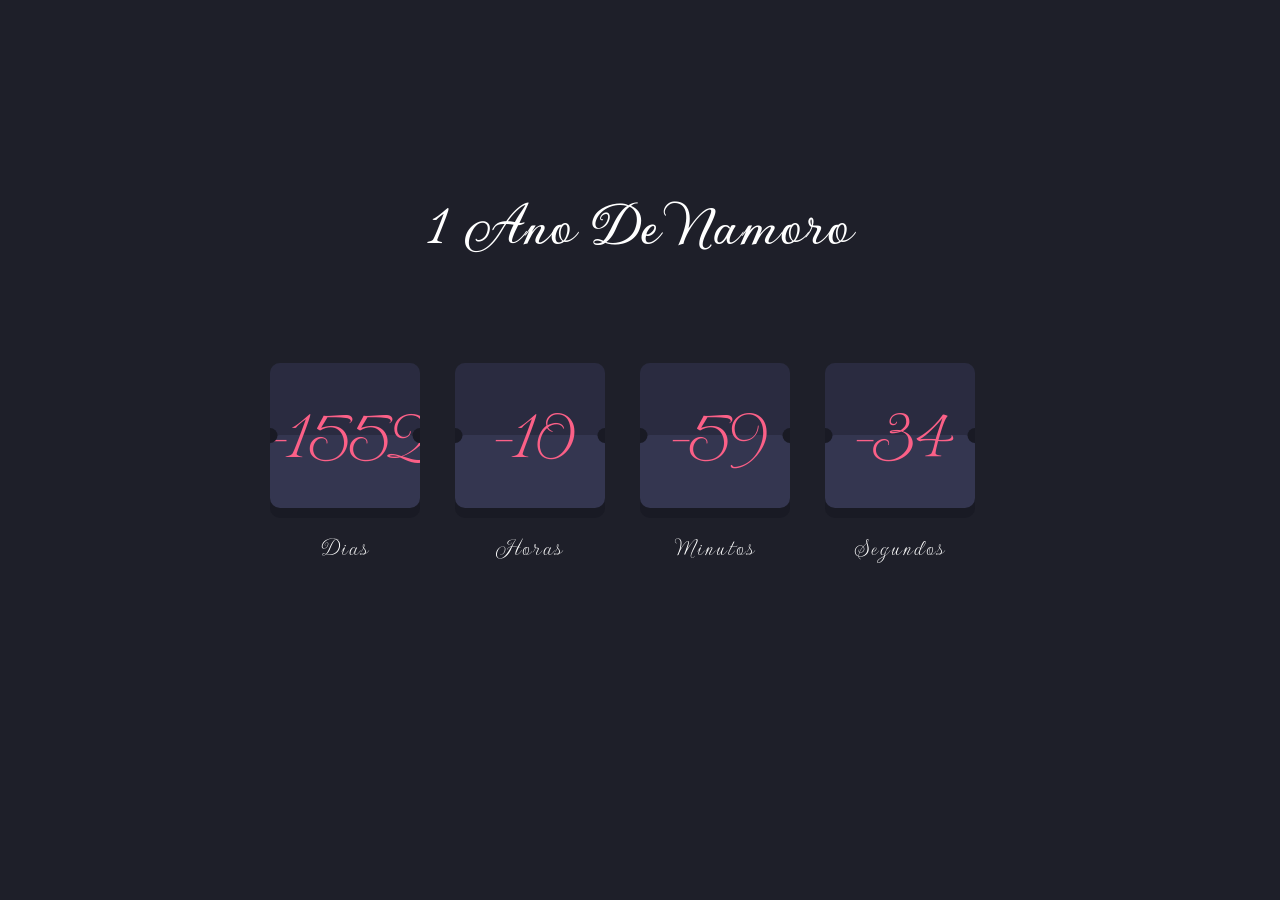
<file: index.html>
<!DOCTYPE html>
<html lang="en">

<head>
	<meta charset="UTF-8">
	<meta name="viewport" content="width=device-width, initial-scale=1.0">
	<!-- displays site properly based on user's device -->

	<link rel="icon" type="image/png" sizes="32x32" href="./Valentine_Countdown/favicon.ico">

	<title>Ana & Gabriel</title>

	<link rel="preconnect" href="https://fonts.googleapis.com">
	<link rel="preconnect" href="https://fonts.gstatic.com" crossorigin>
	<link href="https://fonts.googleapis.com/css2?family=Monsieur+La+Doulaise&family=Russo+One&family=Gwendolyn&family=Smooch&display=swap" rel="stylesheet">
	<link rel="stylesheet" href="./Valentine_Countdown/style.css">
	<script defer src="./Valentine_Countdown/script.js"></script>

</head>

<body>
	<div class="container">
		<div class="contentBox">
			<main>
				<h1>1 Ano de Namoro</h1>
				<div class="countdown">
					<div class="days">
						<span class="count" id="dd">00</span>
						<span class="count-txt" id="dd-txt">Dias</span>
					</div>
					<div class="hours">
						<span class="count" id="hr">00</span>
						<span class="count-txt" id="hr-txt">Horas</span>
					</div>
					<div class="minutes">
						<span class="count" id="min">00</span>
						<span class="count-txt" id="min-txt">Minutos</span>
					</div>
					<div class="seconds">
						<span class="count" id="sec">00</span>
						<span class="count-txt" id="sec-txt">Segundos</span>
					</div>
				</div>
			</main>
		</div>
	</div>
</body>

</html>
</file>
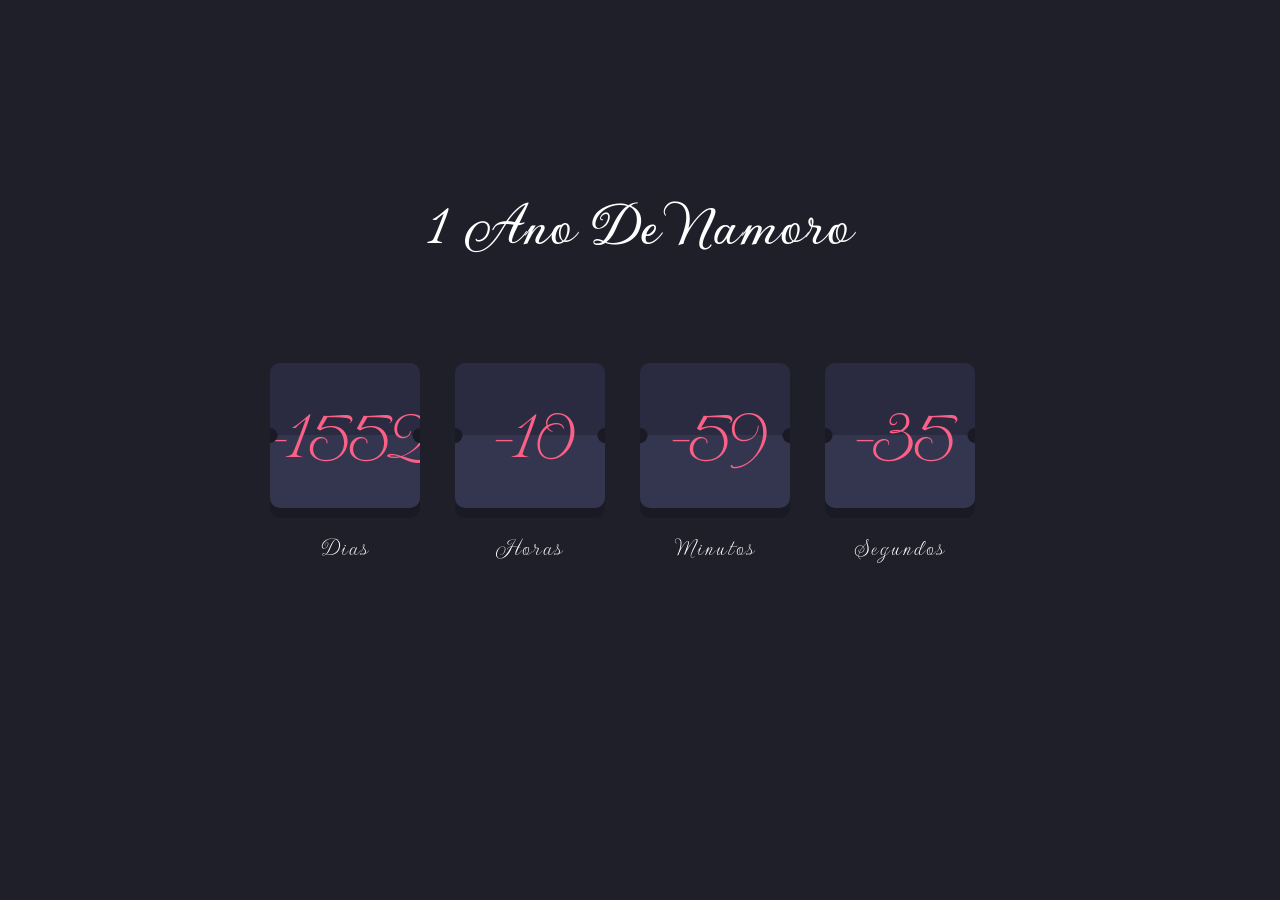
<file: Valentine_Countdown/index.html>
<!DOCTYPE html>
<html lang="en">

<head>
	<meta charset="UTF-8">
	<meta name="viewport" content="width=device-width, initial-scale=1.0">
	<!-- displays site properly based on user's device -->

	<link rel="icon" type="image/png" sizes="32x32" href="./favicon.ico">

	<title>Ana & Gabriel</title>

	<link rel="preconnect" href="https://fonts.googleapis.com">
	<link rel="preconnect" href="https://fonts.gstatic.com" crossorigin>
	<link href="https://fonts.googleapis.com/css2?family=Monsieur+La+Doulaise&family=Russo+One&family=Gwendolyn&family=Smooch&display=swap" rel="stylesheet">
	<link rel="stylesheet" href="style.css">
	<script defer src="script.js"></script>

</head>

<body>
	<div class="container">
		<div class="contentBox">
			<main>
				<h1>1 Ano de Namoro</h1>
				<div class="countdown">
					<div class="days">
						<span class="count" id="dd">00</span>
						<span class="count-txt" id="dd-txt">Dias</span>
					</div>
					<div class="hours">
						<span class="count" id="hr">00</span>
						<span class="count-txt" id="hr-txt">Horas</span>
					</div>
					<div class="minutes">
						<span class="count" id="min">00</span>
						<span class="count-txt" id="min-txt">Minutos</span>
					</div>
					<div class="seconds">
						<span class="count" id="sec">00</span>
						<span class="count-txt" id="sec-txt">Segundos</span>
					</div>
				</div>
			</main>
		</div>
	</div>
</body>

</html>
</file>
<file: Valentine_Countdown/style.css>
:root {
    --soft-red: hsl(345, 95%, 68%);
    /* ### Neutral */
    --dark-desaturated-blue: hsl(236, 21%, 26%);
    --very-dark-blue: hsl(235, 16%, 14%);
    --very-dark-black-blue: hsl(234, 17%, 12%);
    --main-bg: var(--very-dark-blue);
}

* {
    margin: 0;
    padding: 0;
    box-sizing: border-box;
}

body {
    width: 100%;
    height: 100vh;
    font-size: 14px;
    color: white;
    text-transform: uppercase;
    font-family: 'Gwendolyn', cursive;
}

body>* {
    transition: color 0.5s, background 1.0s ease;
}

.container {
    height: 100%;
    width: 100%;
    background-color: var(--main-bg);
    background-image: url(https://i.ibb.co/zXPzBGj/Ana-Gabriel.jpg);
    background-size: cover;
    background-repeat: no-repeat;
    background-blend-mode: soft-light;
    background-position: center;
    display: flex;
    justify-content: center;
    align-items: center;
    position: relative;
    padding: 1em;
}


main h1 {
    letter-spacing: 1px;
    text-align: center;
    margin-bottom: 100px;
    margin-top: 50px;
    width: 100%;
    font-size: 4rem;
    font-weight: 700;
    text-transform: capitalize;
}


main .countdown {
    display: flex;
    margin-bottom: 200px;
}

main .countdown>* {
    display: flex;
    flex-direction: column;
    margin-right: 2.5em;
}

main .countdown .count {
    display: block;
    width: 150px;
    height: 145px;
    color: var(--soft-red);
    background: var(--dark-desaturated-blue);
    border-radius: 10px;
    font-size: 5.5em;
    display: flex;
    justify-content: center;
    align-items: center;
    box-shadow: 0 10px 0 var(--very-dark-black-blue), 0 72px 0 rgba(0, 0, 0, 0.2) inset;
    position: relative;
    overflow-x: hidden;
}

main .countdown .count#sec {
    animation: anim 1s alternate linear infinite;
}

@keyframes anim {
    0%, 100% {
        box-shadow: 0 10px 0 var(--very-dark-black-blue), 0 72px 0 rgba(0, 0, 0, 0.2) inset;
    }
    100% {
        box-shadow: 0 10px 0 var(--very-dark-black-blue), 0 -72px 0 rgba(0, 0, 0, 0.2) inset;
    }
}

main .countdown .count::before {
    top: calc(50% - 7.5px);
    left: 0;
    transform: translateX(-50%);
    position: absolute;
    content: '';
    width: 15px;
    height: 15px;
    background: var(--very-dark-black-blue);
    border-radius: 50%;
}

main .countdown .count::after {
    top: calc(50% - 7.5px);
    right: 0;
    transform: translateX(50%);
    position: absolute;
    content: '';
    width: 15px;
    height: 15px;
    background: var(--very-dark-black-blue);
    border-radius: 50%;
}

main .countdown .count-txt {
    margin-top: 1em;
    color: var(--grayish-blue);
    font-size: 1.8em;
    letter-spacing: 2px;
    text-align: center;
    text-transform: capitalize;
}


@media screen and (max-width:800px) {
    main{
        width: 100%;
    }
    main .countdown {
        display: flex;
        justify-content: space-between;
        width: 95%;
        margin-bottom: 200px;
    }
    main .countdown>* {
        display: flex;
        flex-direction: column;
        margin-right: 0em;
    }
    main .countdown .count {
        display: block;
        width: 100px;
        height: 90px;
        color: var(--soft-red);
        background: var(--dark-desaturated-blue);
        border-radius: 10px;
        font-size: 4em;
        display: flex;
        justify-content: center;
        align-items: center;
        box-shadow: 0 10px 0 var(--very-dark-black-blue), 0 45px 0 rgba(0, 0, 0, 0.2) inset;
        position: relative;
        overflow-x: hidden;
    }
    main .countdown .count::before {
        top: calc(50% - 7.5px);
        left: 0;
        transform: translateX(-50%);
        position: absolute;
        content: '';
        width: 15px;
        height: 15px;
        background: var(--very-dark-black-blue);
        border-radius: 50%;
    }
    main .countdown .count::after {
        top: calc(50% - 7.5px);
        right: 0;
        transform: translateX(50%);
        position: absolute;
        content: '';
        width: 15px;
        height: 15px;
        background: var(--very-dark-black-blue);
        border-radius: 50%;
    }
    main .countdown .count-txt {
        margin-top: 1.5em;
        color: var(--grayish-blue);
        letter-spacing: 2px;
        text-align: center;
    }
}

@media screen and (max-width:400px) {
    main{
        width: 100%;
    }
    main .countdown {
        margin: auto;
        display: flex;
        justify-content: space-between;
        width: 95%;
        margin-bottom: 200px;
    }
    main .countdown>* {
        display: flex;
        flex-direction: column;
        margin-right: 0em;
    }
    main .countdown .count {
        display: block;
        width: 80px;
        height: 60px;
        color: var(--soft-red);
        background: var(--dark-desaturated-blue);
        border-radius: 5px;
        font-size: 4em;
        display: flex;
        justify-content: center;
        align-items: center;
        box-shadow: 0 10px 0 var(--very-dark-black-blue), 0 30px 0 rgba(0, 0, 0, 0.2) inset;
        position: relative;
        overflow-x: hidden;
    }
    main .countdown .count::before {
        top: calc(50% - 5px);
        left: 0;
        transform: translateX(-50%);
        position: absolute;
        content: '';
        width: 10px;
        height: 10px;
        background: var(--very-dark-black-blue);
        border-radius: 50%;
    }
    main .countdown .count::after {
        top: calc(50% - 5px);
        right: 0;
        transform: translateX(50%);
        position: absolute;
        content: '';
        width: 10px;
        height: 10px;
        background: var(--very-dark-black-blue);
        border-radius: 50%;
    }
    main .countdown .count-txt {
        margin-top: 1.5em;
        color: var(--grayish-blue);
        letter-spacing: 2px;
        text-align: center;
    }
}
</file>
